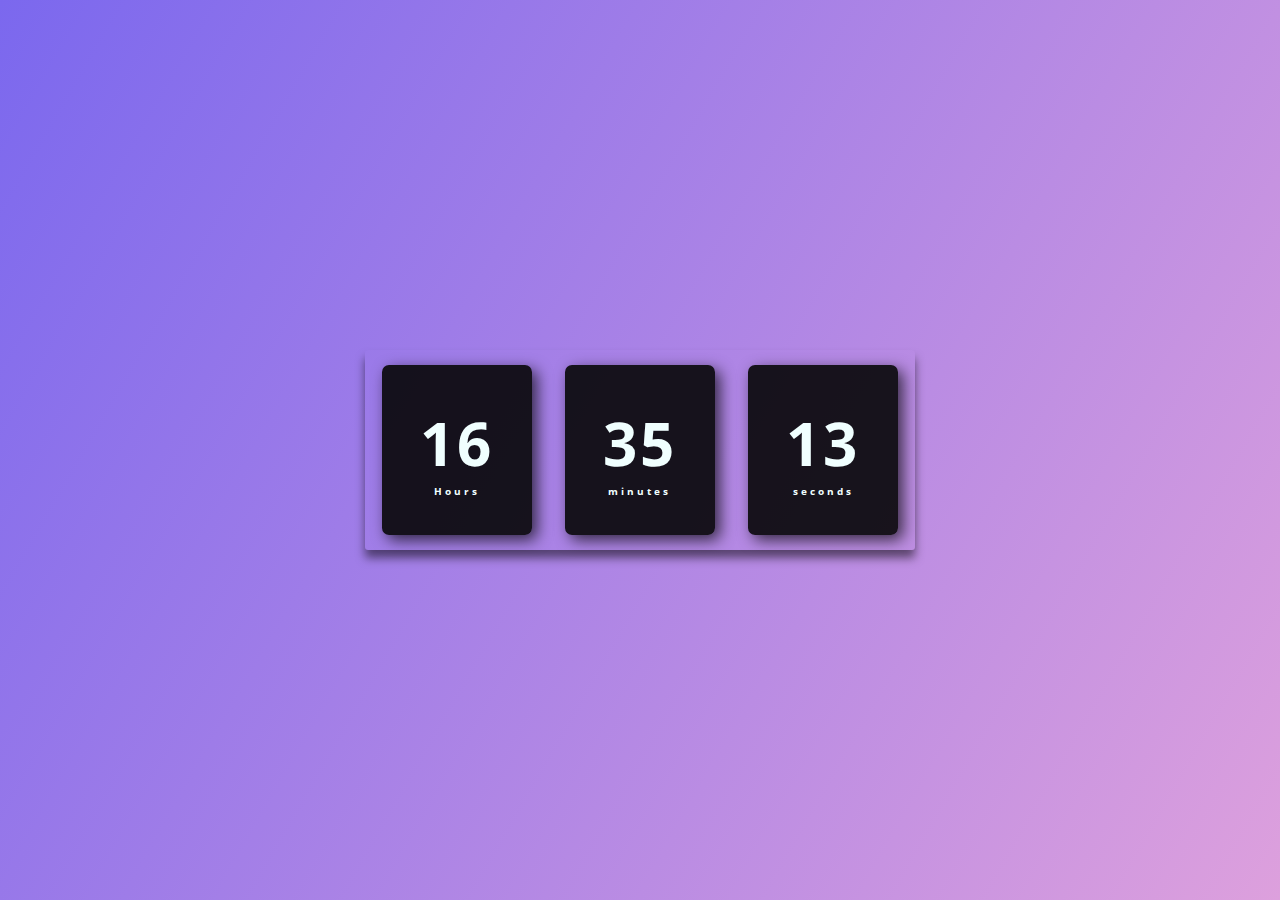
<file: index.html>
<!DOCTYPE html>
<html lang="en">
<head>
    <meta charset="UTF-8">
    <meta http-equiv="X-UA-Compatible" content="IE=edge">
    <meta name="viewport" content="width=device-width, initial-scale=1.0">
    <link rel="stylesheet" href="style.css">
    <title>Digital Clock</title>
</head>

<body>
    <div class="relogio">
    <div> 
        <span id="horas"> 00 </span>
        <span class="tempo"> Hours </span>
    </div>

        <div>
            <span id="minutos"> 00 </span>
            <span class="tempo"> minutes </span> 
        </div>

        <div>
            <span id="segundos"> 00 </span>
            <span class="tempo"> seconds </span> 
    </div>
    </div>

 <script src="script.js"></script> 
    
</body>
</html>
</file>
<file: style.css>
@import url('https://fonts.googleapis.com/css2?family=Open+Sans:wght@300&display=swap');
* {
    margin: 0;
    padding: 0;
    font-family: 'Open Sans', sans-serif;
}

body {
    height: 100vh;
    background: linear-gradient(120deg, #7B68EE, #DDA0DD);
    display: flex;
    align-items: center;
    justify-content: center;
}

.relogio {
    display:flex; 
    align-items: center;
    justify-content: space-around;
    height: 200px;
    width: 550px;
    background: transparent;
    border-radius: 3px;
    box-shadow: 0px 8px 10px rgba(0, 0, 0, .5);
}

.relogio div{
    height: 170px;
    width: 150px;
    display: flex;
    flex-direction: column;
    align-items: center;
    justify-content: center;
    color: azure;
    background: rgba(5, 5, 5, .9);
    box-shadow: 5px 5px 15px rgba(0, 0, 0, .7);
    border-radius: 7px;
    letter-spacing: 3px;
}

.relogio span{
    font-weight: bolder;
    font-size: 60px;
}

.relogio span.tempo{
font-size: 10px;
}
</file>
